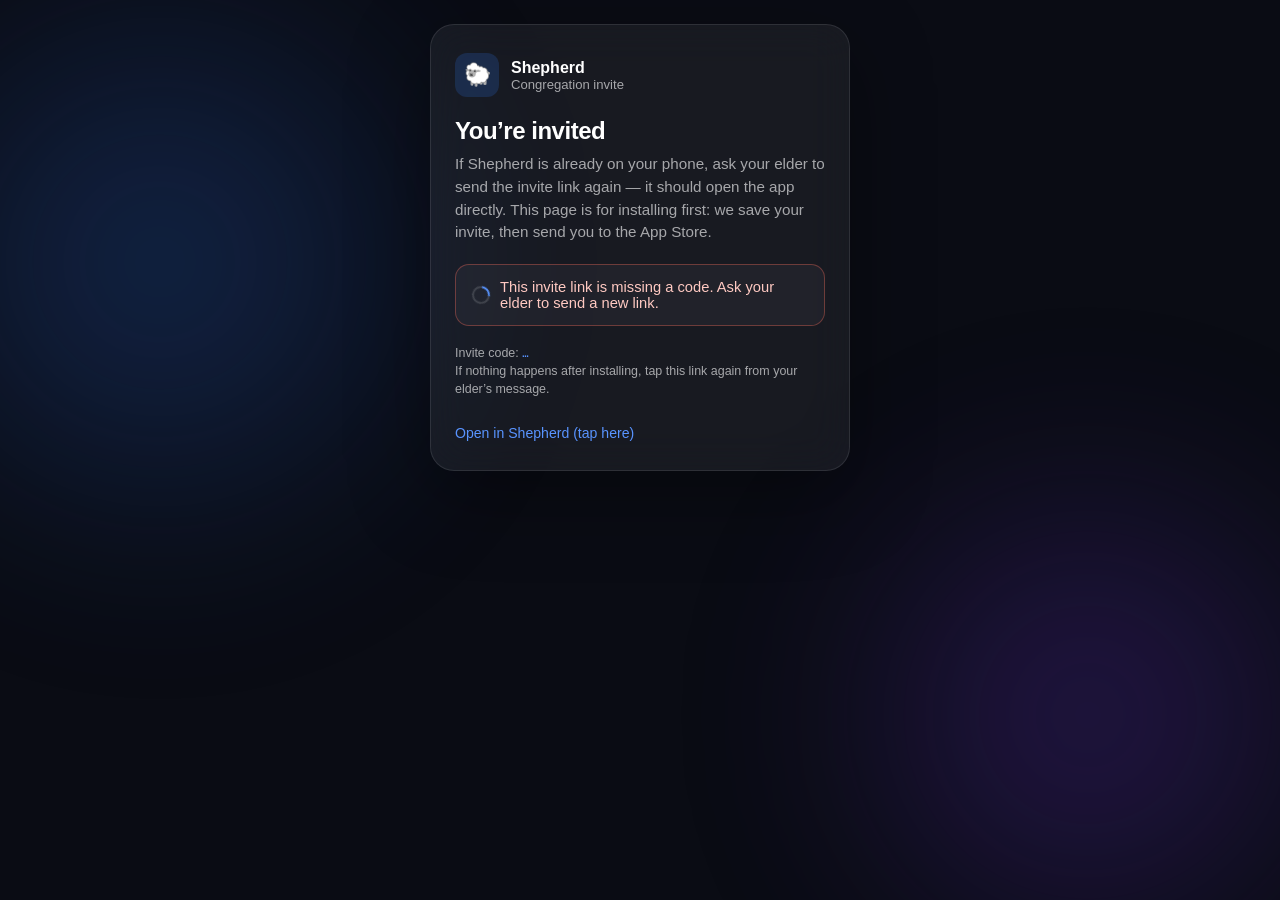
<file: Web/index.html>
<!DOCTYPE html>
<html lang="en">
  <head>
    <meta charset="utf-8" />
    <meta name="viewport" content="width=device-width, initial-scale=1" />
    <meta http-equiv="refresh" content="0; url=./i/" />
    <title>Shepherd</title>
  </head>
  <body>
    <p><a href="./i/">Shepherd invite</a></p>
  </body>
</html>
</file>
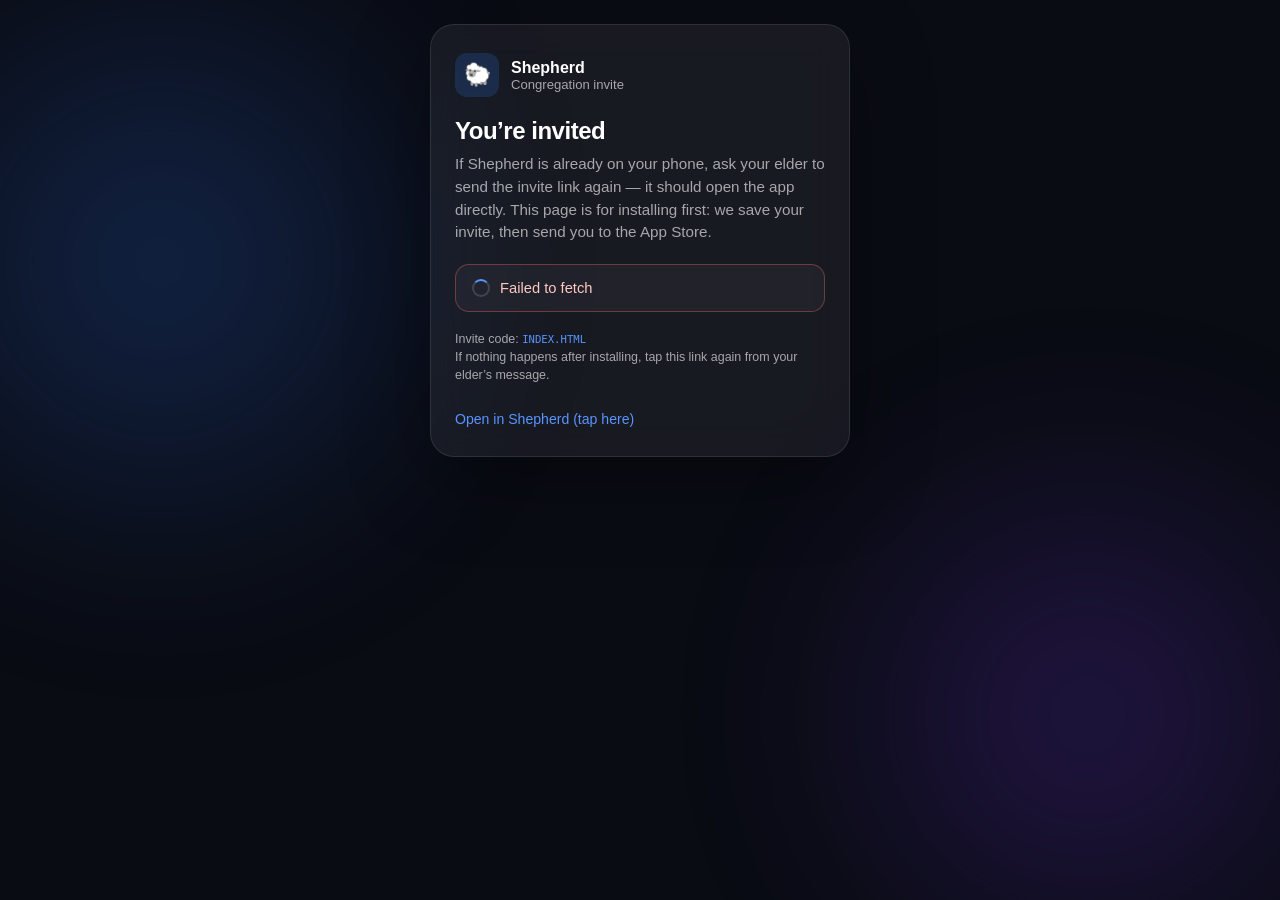
<file: Web/i/index.html>
<!DOCTYPE html>
<html lang="en">
  <head>
    <meta charset="utf-8" />
    <meta name="viewport" content="width=device-width, initial-scale=1, viewport-fit=cover" />
    <meta name="color-scheme" content="dark" />
    <meta name="robots" content="noindex, nofollow" />
    <title>Join Shepherd</title>
    <meta
      name="description"
      content="Accept your congregation invite and open the Shepherd app."
    />
    <link rel="stylesheet" href="../assets/invite.css" />
  </head>
  <body>
    <div class="mesh-bg" aria-hidden="true"></div>

    <main class="card" role="main">
      <div class="logo-row">
        <div class="logo-mark" aria-hidden="true">🐑</div>
        <div>
          <strong>Shepherd</strong>
          <div style="color: var(--text-muted); font-size: 0.82rem">Congregation invite</div>
        </div>
      </div>

      <h1>You’re invited</h1>
      <p class="lead">
        If Shepherd is already on your phone, ask your elder to send the invite link again — it should
        open the app directly. This page is for installing first: we save your invite, then send you to
        the App Store.
      </p>

      <div class="status" id="status">
        <div class="spinner" aria-hidden="true"></div>
        <span id="status-text">Preparing your invite…</span>
      </div>

      <p class="meta">
        Invite code: <code id="invite-code">…</code><br />
        If nothing happens after installing, tap this link again from your elder’s message.
      </p>

      <a class="manual-link" id="manual-link" href="#">Open in Shepherd (tap here)</a>
    </main>

    <script src="../config.js"></script>
    <script src="../assets/invite.js"></script>
  </body>
</html>
</file>
<file: Web/assets/invite.css>
:root {
  color-scheme: dark;
  --bg-deep: #0a0c14;
  --bg-card: rgba(255, 255, 255, 0.06);
  --border: rgba(255, 255, 255, 0.1);
  --text: #ffffff;
  --text-muted: rgba(255, 255, 255, 0.62);
  --accent: #3380ff;
  --accent-soft: #5994ff;
  --mesh-blue: #1f4790;
  --mesh-violet: #47248c;
  --danger: #ff6b5a;
}

* {
  box-sizing: border-box;
}

html,
body {
  margin: 0;
  min-height: 100%;
  font-family: -apple-system, BlinkMacSystemFont, "SF Pro Text", "Segoe UI", sans-serif;
  background: var(--bg-deep);
  color: var(--text);
}

body {
  display: flex;
  align-items: center;
  justify-content: center;
  padding: 24px;
}

.mesh-bg {
  position: fixed;
  inset: 0;
  overflow: hidden;
  pointer-events: none;
  z-index: 0;
}

.mesh-bg::before,
.mesh-bg::after {
  content: "";
  position: absolute;
  border-radius: 50%;
  filter: blur(80px);
  opacity: 0.45;
}

.mesh-bg::before {
  width: 55vw;
  height: 55vw;
  top: -10%;
  left: -15%;
  background: radial-gradient(circle, var(--mesh-blue), transparent 70%);
}

.mesh-bg::after {
  width: 50vw;
  height: 50vw;
  bottom: -15%;
  right: -10%;
  background: radial-gradient(circle, var(--mesh-violet), transparent 70%);
}

.card {
  position: relative;
  z-index: 1;
  width: min(100%, 420px);
  padding: 28px 24px;
  border-radius: 24px;
  background: var(--bg-card);
  border: 1px solid var(--border);
  backdrop-filter: blur(20px);
  -webkit-backdrop-filter: blur(20px);
  box-shadow: 0 24px 80px rgba(0, 0, 0, 0.35);
}

.logo-row {
  display: flex;
  align-items: center;
  gap: 12px;
  margin-bottom: 20px;
}

.logo-mark {
  width: 44px;
  height: 44px;
  border-radius: 12px;
  display: grid;
  place-items: center;
  background: rgba(51, 128, 255, 0.18);
  color: var(--accent-soft);
  font-size: 22px;
}

h1 {
  margin: 0 0 8px;
  font-size: 1.5rem;
  font-weight: 700;
  letter-spacing: -0.02em;
}

.lead {
  margin: 0 0 20px;
  color: var(--text-muted);
  line-height: 1.5;
  font-size: 0.95rem;
}

.status {
  display: flex;
  align-items: center;
  gap: 10px;
  padding: 14px 16px;
  border-radius: 14px;
  background: rgba(255, 255, 255, 0.04);
  border: 1px solid var(--border);
  font-size: 0.92rem;
}

.spinner {
  width: 18px;
  height: 18px;
  border: 2px solid rgba(255, 255, 255, 0.15);
  border-top-color: var(--accent-soft);
  border-radius: 50%;
  animation: spin 0.8s linear infinite;
  flex-shrink: 0;
}

@keyframes spin {
  to {
    transform: rotate(360deg);
  }
}

.status.error {
  border-color: rgba(255, 107, 90, 0.35);
  color: #ffc9c2;
}

.meta {
  margin-top: 18px;
  font-size: 0.78rem;
  color: var(--text-muted);
  line-height: 1.45;
}

code {
  font-family: ui-monospace, SFMono-Regular, Menlo, monospace;
  font-size: 0.85em;
  color: var(--accent-soft);
}

.manual-link {
  display: inline-block;
  margin-top: 14px;
  color: var(--accent-soft);
  text-decoration: none;
  font-size: 0.88rem;
}

.manual-link:hover {
  text-decoration: underline;
}
</file>
